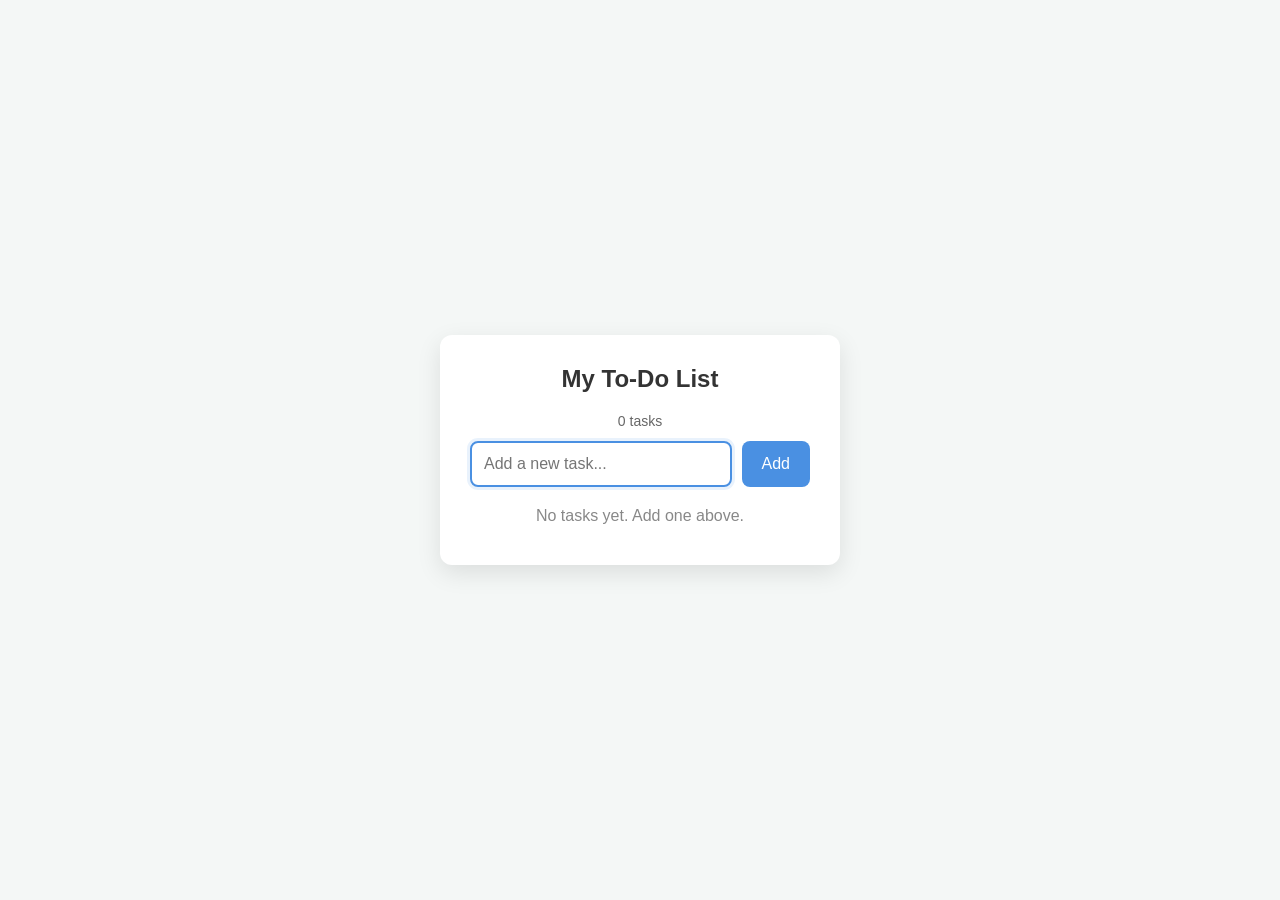
<file: index.html>
<!DOCTYPE html>
<html lang="en">
<head>
    <meta charset="UTF-8">
    <meta name="viewport" content="width=device-width, initial-scale=1.0">
    <title>Simple To-Do List</title>
    <link rel="stylesheet" href="style.css">
</head>
<body>
    <div class="todo-container">
        <h2>My To-Do List</h2>
        <div class="controls">
            <span id="task-count" aria-live="polite">0</span> tasks
        </div>
        <div class="input-section">
            <input type="text" id="task-input" placeholder="Add a new task..." maxlength="100" aria-label="New task" autofocus>
            <button id="add-btn" type="button" title="Add task">Add</button>
        </div>
        <p id="empty-msg" class="muted">No tasks yet. Add one above.</p>
        <ul id="task-list"></ul>
    </div>
    <script src="script.js"></script>
</body>
</html>
</file>
<file: style.css>
* {
    margin: 0;
    padding: 0;
    box-sizing: border-box;
    font-family: 'Segoe UI', Tahoma, Geneva, Verdana, sans-serif;
}

body {
    background-color: #f4f7f6;
    display: flex;
    justify-content: center;
    align-items: center;
    height: 100vh;
}

.todo-container {
    background: #ffffff;
    padding: 30px;
    border-radius: 12px;
    box-shadow: 0 8px 24px rgba(0, 0, 0, 0.1);
    width: 100%;
    max-width: 400px;
}

h2 {
    color: #333;
    margin-bottom: 20px;
    text-align: center;
}

.input-section {
    display: flex;
    gap: 10px;
    margin-bottom: 20px;
}

#task-input {
    flex: 1;
    padding: 12px;
    border: 2px solid #e0e0e0;
    border-radius: 8px;
    font-size: 16px;
    outline: none;
    transition: border-color 0.2s;
}

#task-input:focus {
    border-color: #4a90e2;
}

#add-btn {
    background-color: #4a90e2;
    color: white;
    border: none;
    padding: 0 20px;
    border-radius: 8px;
    font-size: 16px;
    cursor: pointer;
    transition: background 0.2s;
}

#add-btn:hover {
    background-color: #357abd;
}

ul {
    list-style: none;
}

li {
    background: #f9f9f9;
    padding: 12px;
    border-radius: 8px;
    display: flex;
    justify-content: space-between;
    align-items: center;
    margin-bottom: 10px;
    border-left: 4px solid #4a90e2;
    transition: all 0.2s;
}

li.completed {
    border-left-color: #2ecc71;
    opacity: 0.6;
}

li.completed span {
    text-decoration: line-through;
}

.task-text {
    cursor: pointer;
    flex: 1;
    margin-right: 10px;
    word-break: break-all;
}

.delete-btn {
    background: #e74c3c;
    color: white;
    border: none;
    padding: 6px 12px;
    border-radius: 6px;
    cursor: pointer;
    font-size: 14px;
}

.delete-btn:hover {
    background: #c0392b;
}

/* UI improvements */
.controls {
    text-align: center;
    margin-bottom: 12px;
    color: #666;
    font-size: 14px;
}

#empty-msg {
    text-align: center;
    color: #888;
    margin-bottom: 10px;
    display: block;
}

button:focus, #task-input:focus {
    outline: 3px solid rgba(74,144,226,0.12);
}

li {
    transition: transform 0.12s ease, box-shadow 0.12s ease;
}

li:hover {
    transform: translateY(-2px);
    box-shadow: 0 6px 18px rgba(0,0,0,0.06);
}

.task-label {
    display: flex;
    align-items: center;
    gap: 10px;
    flex: 1;
}

.task-checkbox {
    width: 18px;
    height: 18px;
}

.task-text {
    cursor: pointer;
    flex: 1;
    margin-right: 10px;
    word-break: break-all;
}
</file>
<file: to-do-list/style.css>
* {
    margin: 0;
    padding: 0;
    box-sizing: border-box;
    font-family: 'Segoe UI', Tahoma, Geneva, Verdana, sans-serif;
}

body {
    background-color: #f4f7f6;
    display: flex;
    justify-content: center;
    align-items: center;
    height: 100vh;
}

.todo-container {
    background: #ffffff;
    padding: 30px;
    border-radius: 12px;
    box-shadow: 0 8px 24px rgba(0, 0, 0, 0.1);
    width: 100%;
    max-width: 400px;
}

h2 {
    color: #333;
    margin-bottom: 20px;
    text-align: center;
}

.input-section {
    display: flex;
    gap: 10px;
    margin-bottom: 20px;
}

#task-input {
    flex: 1;
    padding: 12px;
    border: 2px solid #e0e0e0;
    border-radius: 8px;
    font-size: 16px;
    outline: none;
    transition: border-color 0.2s;
}

#task-input:focus {
    border-color: #4a90e2;
}

#add-btn {
    background-color: #4a90e2;
    color: white;
    border: none;
    padding: 0 20px;
    border-radius: 8px;
    font-size: 16px;
    cursor: pointer;
    transition: background 0.2s;
}

#add-btn:hover {
    background-color: #357abd;
}

ul {
    list-style: none;
}

li {
    background: #f9f9f9;
    padding: 12px;
    border-radius: 8px;
    display: flex;
    justify-content: space-between;
    align-items: center;
    margin-bottom: 10px;
    border-left: 4px solid #4a90e2;
    transition: all 0.2s;
}

li.completed {
    border-left-color: #2ecc71;
    opacity: 0.6;
}

li.completed span {
    text-decoration: line-through;
}

.task-text {
    cursor: pointer;
    flex: 1;
    margin-right: 10px;
    word-break: break-all;
}

.delete-btn {
    background: #e74c3c;
    color: white;
    border: none;
    padding: 6px 12px;
    border-radius: 6px;
    cursor: pointer;
    font-size: 14px;
}

.delete-btn:hover {
    background: #c0392b;
}

/* UI improvements */
.controls {
    text-align: center;
    margin-bottom: 12px;
    color: #666;
    font-size: 14px;
}

#empty-msg {
    text-align: center;
    color: #888;
    margin-bottom: 10px;
    display: block;
}

button:focus, #task-input:focus {
    outline: 3px solid rgba(74,144,226,0.12);
}

li {
    transition: transform 0.12s ease, box-shadow 0.12s ease;
}

li:hover {
    transform: translateY(-2px);
    box-shadow: 0 6px 18px rgba(0,0,0,0.06);
}

.task-label {
    display: flex;
    align-items: center;
    gap: 10px;
    flex: 1;
}

.task-checkbox {
    width: 18px;
    height: 18px;
}

.task-text {
    cursor: pointer;
    flex: 1;
    margin-right: 10px;
    word-break: break-all;
}
</file>
